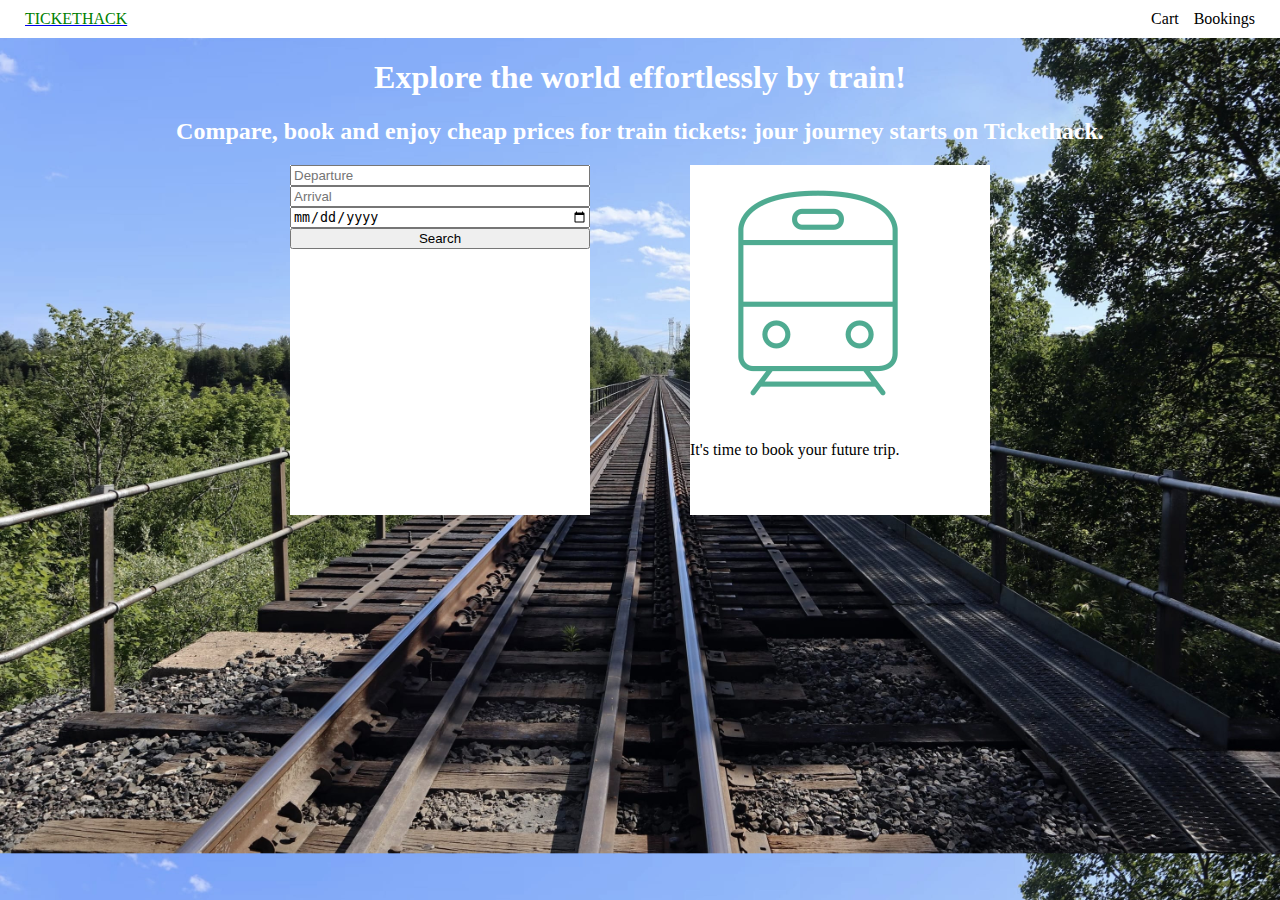
<file: index.html>
<!DOCTYPE html>
<html lang="en">
  <head>
    <meta charset="UTF-8" />
    <meta name="viewport" content="width=device-width, initial-scale=1.0" />
    <title>BOOKINGS</title>
    <link rel="stylesheet" href="styles/index.css" />
  </head>
  <body>
    <header>
      <a href="index.html"><span class="title">TICKETHACK</span></a>
      <div class="right-elements">
        <a href="cart.html"><span>Cart</span></a>
        <a href="bookings.html"><span>Bookings</span></a>
      </div>
    </header>
    <h1>Explore the world effortlessly by train!</h1>
    <h2>
      Compare, book and enjoy cheap prices for train tickets: jour journey
      starts on Tickethack.
    </h2>

<div id="boxes">
    <div class="tripsbox">
        <input type="text" placeholder="Departure" id="pickDeparture">
        <input type="text" placeholder="Arrival" id="pickArrival">
        <input id="pickDate" type="date" name="date">
        <button id="btnSearch" type="button">Search</button>
    </div>
    <div class="tripsbox">
        <div id="results">
          <img id ="iconeRecherche" src="images/train.png" alt="iconetrain" />
          <p id="textResult">It's time to book your future trip.</p>
        </div>
    </div>
  </div>
<script src="index.js"></script>
</body>
</html>
</file>
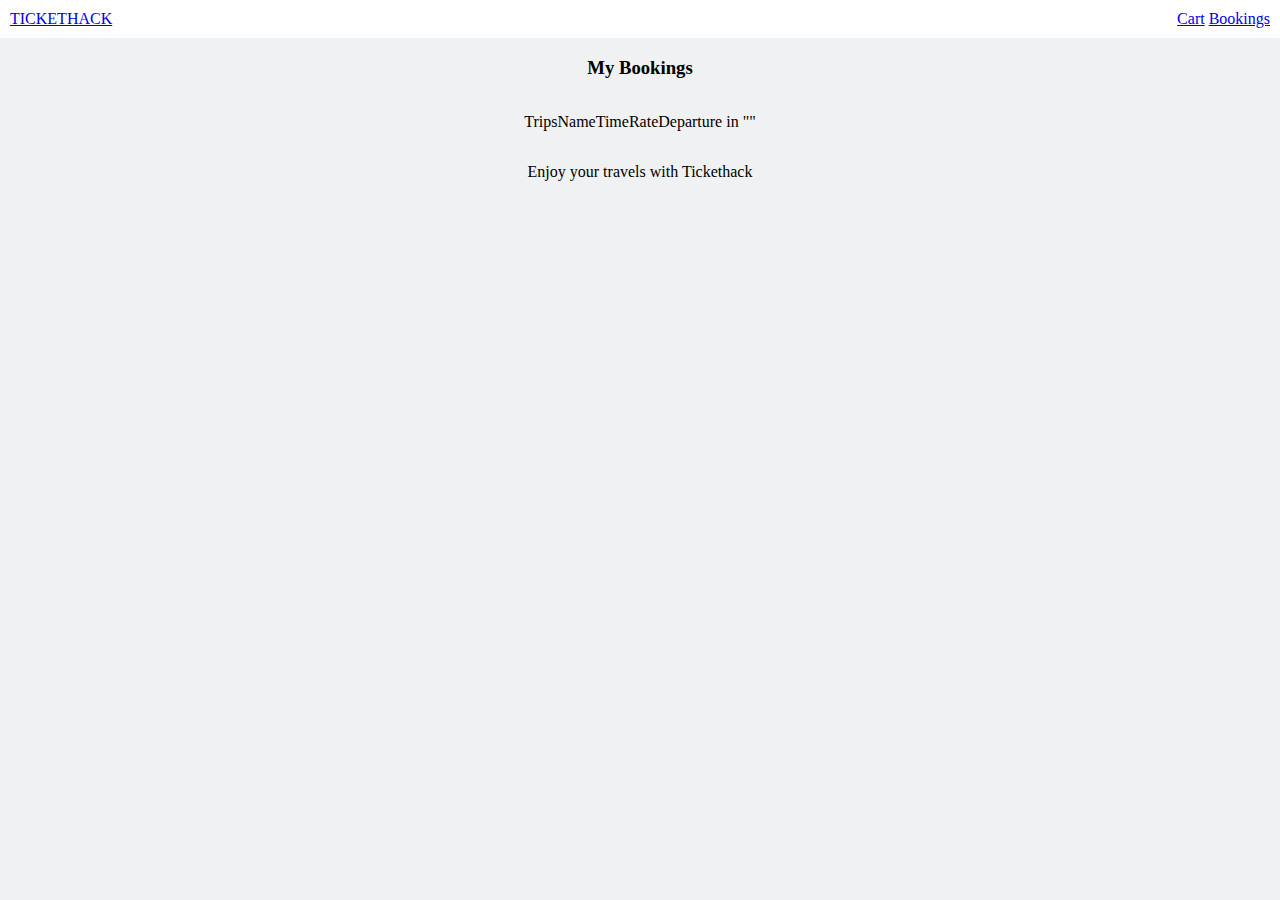
<file: bookings.html>
<!DOCTYPE html>
<html lang="en">
<head>
    <meta charset="UTF-8">
    <meta name="viewport" content="width=device-width, initial-scale=1.0">
    <title>BOOKINGS</title>
    <link rel="stylesheet" href="styles/booking.css">
</head>
<body>
    <header>
        <a href="index.html"><span class="title">TICKETHACK</span></a>
        <div class="right-elements">
    
            <a href="cart.html"><span>Cart</span></a>
            <a href="bookings.html"><span>Bookings</span></a>
        </div>
    </header>
    <div id="boxmiddle">
        <h3>My Bookings</h3>
        <div class="tripContainer">
            <p id="tripName">TripsName</p>
            <p id="departureTime">Time</p>
            <p id="tripRate">Rate</p>
            <p id="departureTime">Departure in ""</p>
        </div>
        <div>
            <p>Enjoy your travels with Tickethack</p>
        </div>
    </div>
</body>
</html>
</file>
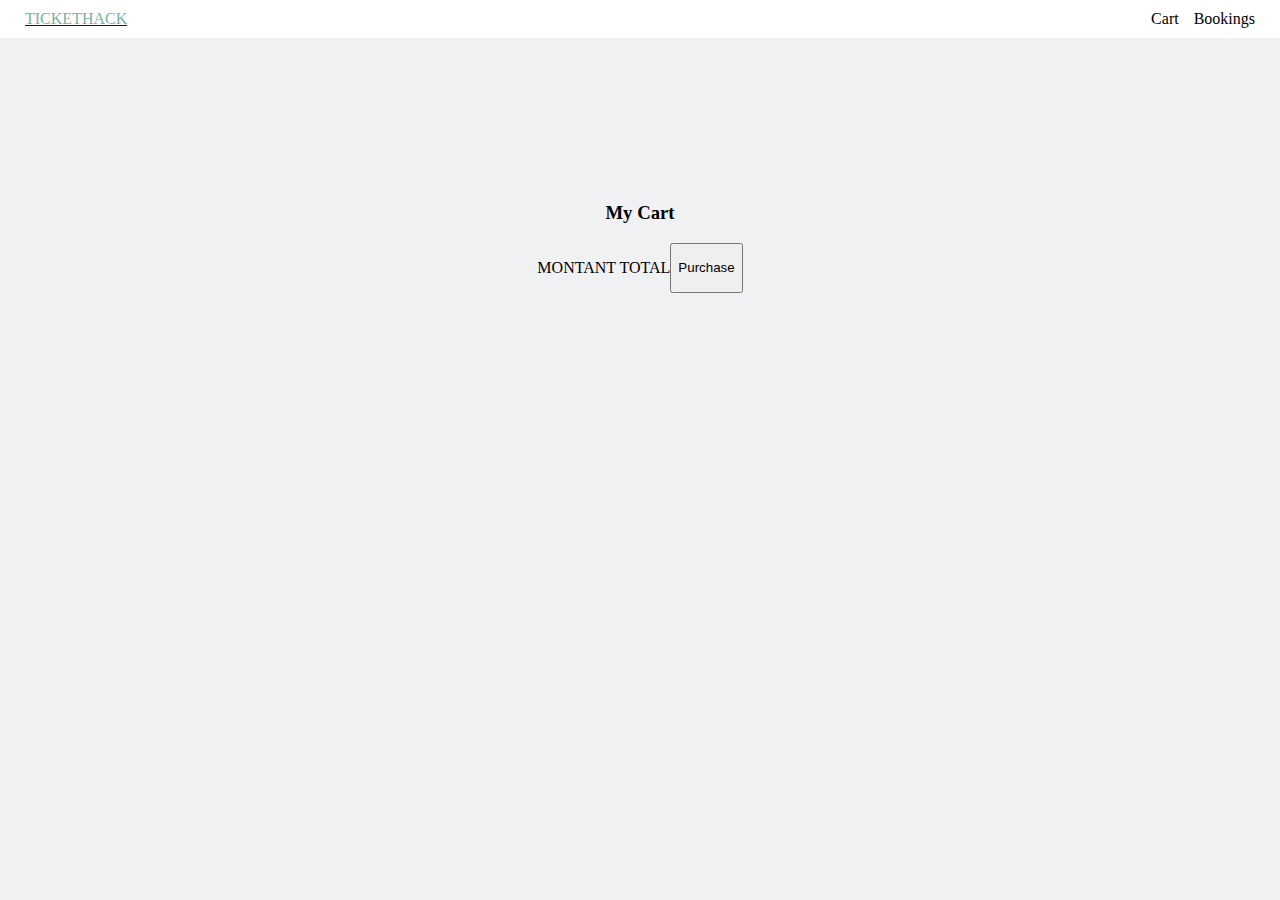
<file: cart.html>
<!DOCTYPE html>
<html lang="en">
  <head>
    <meta charset="UTF-8"/>
    <meta name="viewport" content="width=device-width, initial-scale=1.0"/>
    <title>BOOKINGS</title>
    <link rel="stylesheet" href="styles/cart.css"/>
  </head>
  <body>
    <header>
      <a href="index.html"><span class="title">TICKETHACK</span></a>
      <div class="right-elements">
        <a href="cart.html"><span>Cart</span></a>
        <a href="bookings.html"><span>Bookings</span></a>
      </div>
    </header>
    <div id="boxmiddle">
      <h3>My Cart</h3>
      <div id="tripContainer"></div>
      <div id="total">
        <p>MONTANT TOTAL</p>
        <button id="btnAddPurchase">Purchase</button>
      </div>
    </div>
    <script src="cart.js"></script>
  </body>
</html>
</file>
<file: styles/index.css>
body {
    padding: 0;
    margin: 0;
    background-image: url(../images/background.jpg);
    background-size: cover;
}

h1, h2 {
    color:white;
    text-align: center;
}

#boxes {
    display: flex;
    justify-content: center;
    gap: 100px;
}

.tripsbox {
    background-color: white;
    display: flex;
    flex-direction: column;
    height: 350px;
    width: 300px;
}

header {
    background-color: white;
    color: white;
    padding: 10px;
    display: flex;
    justify-content: space-between;
    align-items: center;
}

.title {
    margin: 0;
    margin-left: 15px;
    color: green;
}

.right-elements {
    display: flex;
    align-items: center;
}

.right-elements a {
    text-decoration: none; 
    color: black; 
}

.right-elements{
    margin-right:15px ;
}

.right-elements span {
    margin-left: 15px;
}

#results{
    overflow: auto;
}
.tripContainer{
    display: flex;
    justify-content:space-between ;
}
</file>
<file: styles/booking.css>
body {
    padding: 0;
    margin: 0;
    background-color: #F0F1F2;
}

header {
    background-color: white;
    color: white;
    padding: 10px;
    display: flex;
    justify-content: space-between;
    align-items: center;
}

#boxmiddle{
    display:flex ;
    flex-direction: column;
    align-items: center;
}

.tripContainer {
    display: flex;
    justify-content: space-between;
}
</file>
<file: styles/cart.css>
body {
    padding: 0;
    margin: 0;
    background-color: #F0F1F2;
}

header {
    background-color: white;
    color: white;
    padding: 10px;
    display: flex;
    justify-content: space-between;
    align-items: center;
}

.title {
    margin: 0;
    margin-left: 15px;
    color: #7BB0A3;
}

.right-elements {
    display: flex;
    align-items: center;
}

.right-elements a {
    text-decoration: none; 
    color: black; 
}

.right-elements{
    margin-right:15px ;
}

.right-elements span {
    margin-left: 15px;
}

#boxmiddle {
    display: flex;
    flex-direction: column;
    align-items: center;
    height: 400px;
    
    justify-content: center;
}

.tripContainer {
    display: flex;
    justify-content: space-between;
    border: 1px solid red;
}

h3{
    text-align: center;
}

 #total {
    display: flex;
    justify-content: space-between;
 }

  #tripContainer {
    overflow: auto;
  }
</file>
